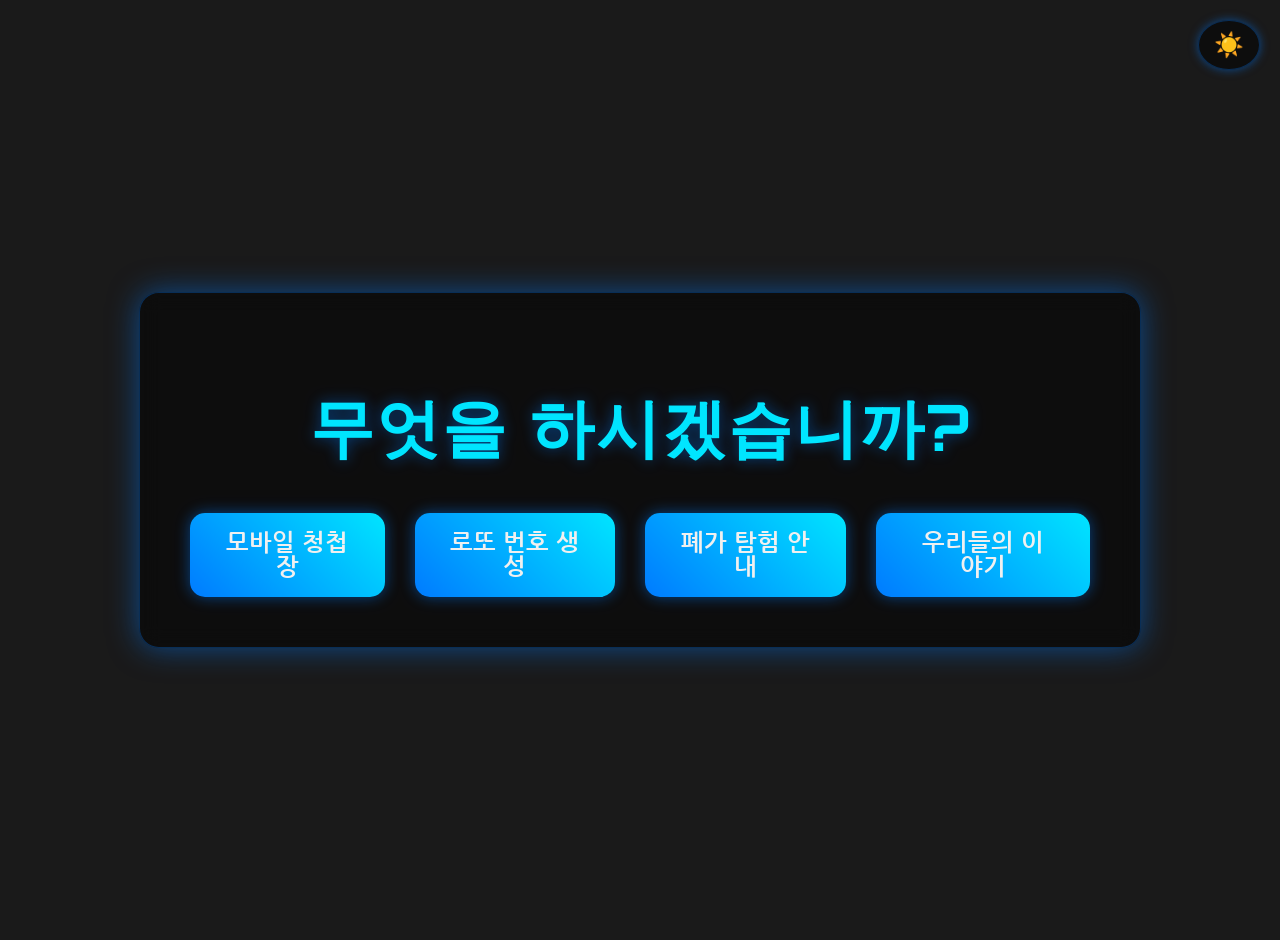
<file: index.html>
<!DOCTYPE html>
<html lang="ko">
<head>
    <meta charset="UTF-8">
    <meta name="viewport" content="width=device-width, initial-scale=1.0">
    <title>메인 페이지</title>
    <link rel="stylesheet" href="style.css">
</head>
<body>
    <button id="theme-toggle">☀️</button>
    <div id="app">
        <h1>무엇을 하시겠습니까?</h1>
        <div class="button-container">
            <a href="invitation.html" class="button">모바일 청첩장</a>
            <a href="lotto.html" class="button">로또 번호 생성</a>
            <a href="haunted_house.html" class="button">폐가 탐험 안내</a>
            <a href="our_story.html" class="button">우리들의 이야기</a>
        </div>
    </div>
    <script src="main.js"></script>
</body>
</html>
</file>
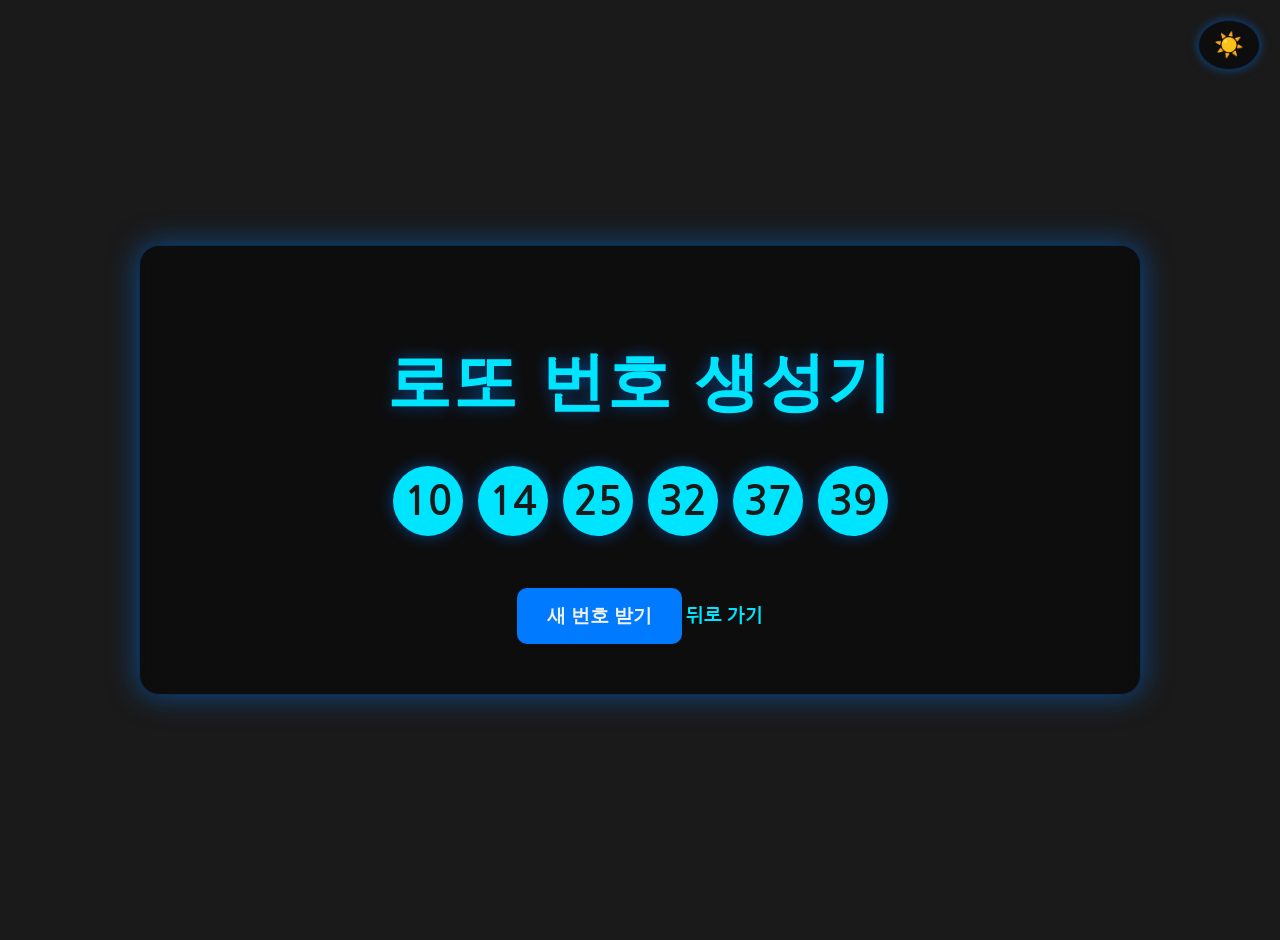
<file: lotto.html>
<!DOCTYPE html>
<html lang="ko">
<head>
    <meta charset="UTF-8">
    <meta name="viewport" content="width=device-width, initial-scale=1.0">
    <title>로또 번호 생성기</title>
    <link rel="stylesheet" href="style.css">
</head>
<body>
    <button id="theme-toggle">☀️</button>
    <div id="app">
        <h1>로또 번호 생성기</h1>
        <div id="numbers" class="numbers-container"></div>
        <button id="generate-btn">새 번호 받기</button>
        <a href="index.html" class="back-link">뒤로 가기</a>
    </div>
    <script src="main.js"></script>
</body>
</html>
</file>
<file: style.css>
@import url('https://fonts.googleapis.com/css2?family=Nanum+Gothic:wght@400;700&family=Orbitron:wght@400;700&display=swap');

:root {
    --bg-color: #1a1a1a;
    --text-color: #f0f0f0;
    --app-bg: rgba(0, 0, 0, 0.5);
    --accent-color: #00e5ff;
    --secondary-accent: #007bff;
    --box-shadow: rgba(0, 123, 255, 0.5);
    --border-color: rgba(0, 123, 255, 0.3);
    --button-text: #f0f0f0;
}

body.light-mode {
    --bg-color: #f8f9fa;
    --text-color: #212529;
    --app-bg: rgba(255, 255, 255, 0.9);
    --accent-color: #007bff;
    --secondary-accent: #0056b3;
    --box-shadow: rgba(0, 0, 0, 0.15);
    --border-color: rgba(0, 0, 0, 0.1);
    --button-text: #ffffff;
}

body {
    background: var(--bg-color);
    color: var(--text-color);
    font-family: 'Nanum Gothic', sans-serif;
    display: flex;
    justify-content: center;
    align-items: center;
    min-height: 100vh;
    margin: 0;
    padding: 20px;
    transition: background 0.3s, color 0.3s;
}

#app {
    width: 100%;
    max-width: 900px;
    text-align: center;
    background: var(--app-bg);
    padding: 50px;
    border-radius: 20px;
    box-shadow: 0 0 30px var(--box-shadow);
    border: 1px solid var(--border-color);
    backdrop-filter: blur(10px);
    transition: background 0.3s, box-shadow 0.3s, border 0.3s;
}

h1 {
    font-family: 'Orbitron', sans-serif;
    font-size: 4rem;
    color: var(--accent-color);
    letter-spacing: 2px;
    margin-bottom: 30px;
    text-shadow: 0 0 15px var(--box-shadow);
    transition: color 0.3s;
}

.button-container {
    display: flex;
    justify-content: center;
    gap: 30px;
    margin-top: 40px;
}

.button {
    display: inline-block;
    padding: 18px 35px;
    font-size: 1.5rem;
    font-weight: bold;
    color: var(--button-text);
    background: linear-gradient(45deg, var(--secondary-accent), var(--accent-color));
    border: none;
    border-radius: 15px;
    text-decoration: none;
    transition: all 0.3s ease;
    box-shadow: 0 0 15px var(--box-shadow);
}

.button:hover {
    transform: translateY(-5px);
    box-shadow: 0 10px 20px var(--box-shadow);
}

.numbers-container {
    display: flex;
    justify-content: center;
    gap: 15px;
    margin: 40px 0;
}

.number {
    width: 70px;
    height: 70px;
    line-height: 70px;
    font-size: 2.5rem;
    font-weight: bold;
    color: var(--bg-color);
    background: var(--accent-color);
    border-radius: 50%;
    box-shadow: 0 0 15px var(--box-shadow);
}

#generate-btn {
    padding: 15px 30px;
    font-size: 1.2rem;
    font-weight: bold;
    color: var(--button-text);
    background: var(--secondary-accent);
    border: none;
    border-radius: 10px;
    cursor: pointer;
    transition: background-color 0.3s;
}

#generate-btn:hover {
    background-color: var(--secondary-accent);
    filter: brightness(1.2);
}

.back-link {
    display: inline-block;
    margin-top: 30px;
    color: var(--accent-color);
    text-decoration: none;
    font-size: 1.2rem;
    font-weight: bold;
}

.back-link:hover {
    text-decoration: underline;
}

#theme-toggle {
    position: fixed;
    top: 20px;
    right: 20px;
    padding: 10px 15px;
    font-size: 1.5rem;
    background: var(--app-bg);
    border: 1px solid var(--border-color);
    border-radius: 50%;
    cursor: pointer;
    box-shadow: 0 0 10px var(--box-shadow);
    z-index: 1000;
    transition: all 0.3s;
}

#theme-toggle:hover {
    transform: scale(1.1);
}
</file>
